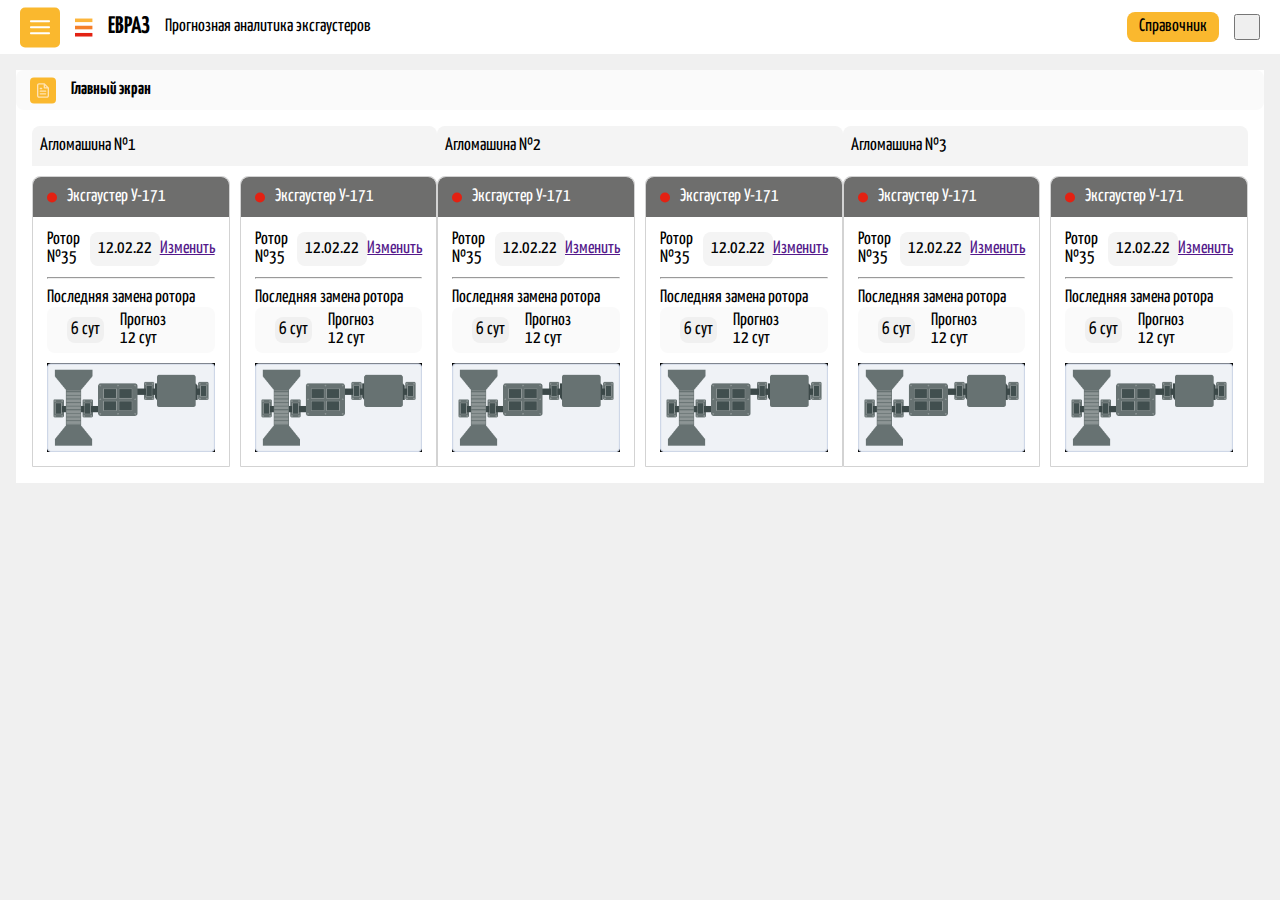
<file: templates/index.html>
<!DOCTYPE html>
<html lang="en">
<head>
    <meta charset="UTF-8">
    <title>Прогнозная аналитика эксгаустеров</title>
    <link rel="stylesheet" href="css/styles.css">
</head>
<body>
    <header>
           <div class="header-left">
                   <svg class="btn" width="40" height="41" viewBox="0 0 40 41" fill="none" xmlns="http://www.w3.org/2000/svg">
                <rect y="0.524902" width="40" height="40" rx="5" fill="#FAB82E"/>
                <path fill-rule="evenodd" clip-rule="evenodd" d="M10 14.2349C10 13.6826 10.4477 13.2349 11 13.2349H29C29.5523 13.2349 30 13.6826 30 14.2349C30 14.7871 29.5523 15.2349 29 15.2349H11C10.4477 15.2349 10 14.7871 10 14.2349ZM10 20.2349C10 19.6826 10.4477 19.2349 11 19.2349H29C29.5523 19.2349 30 19.6826 30 20.2349C30 20.7871 29.5523 21.2349 29 21.2349H11C10.4477 21.2349 10 20.7871 10 20.2349ZM10 26.2349C10 25.6826 10.4477 25.2349 11 25.2349H29C29.5523 25.2349 30 25.6826 30 26.2349C30 26.7871 29.5523 27.2349 29 27.2349H11C10.4477 27.2349 10 26.7871 10 26.2349Z" fill="white"/>
                </svg>
                <svg width="18" height="19" viewBox="0 0 18 19" fill="none" xmlns="http://www.w3.org/2000/svg">
                    <path d="M17.4127 0.524902H0V4.09575H17.4127V0.524902Z" fill="#FCB53B"/>
                    <path d="M17.4127 7.73901H0V11.3099H17.4127V7.73901Z" fill="#F57F29"/>
                    <path d="M17.4127 14.9539H0V18.5247H17.4127V14.9539Z" fill="#E32213"/>
                </svg>
                <p class="header-company-title">евраз</p>
                <p class="header-page-title">Прогнозная аналитика эксгаустеров</p>
           </div>
            <div class="header-right">
                <button class="header-reference-btn">Справочник</button>
                <button class="header-alerts-btn"></button>

            </div>
    </header>
    <main>
       <div class="main-wrapper">
            <div class="main-header">
                <svg width="26" height="27" viewBox="0 0 26 27" fill="none" xmlns="http://www.w3.org/2000/svg">
    <rect y="0.524902" width="26" height="26" rx="4" fill="#FAB82E"/>
    <path fill-rule="evenodd" clip-rule="evenodd" d="M7.58579 6.77744C7.96086 6.40236 8.46957 6.19165 9 6.19165H14.3333C14.5101 6.19165 14.6797 6.26189 14.8047 6.38691L18.8047 10.3869C18.9298 10.5119 19 10.6815 19 10.8583V18.8583C19 19.3887 18.7893 19.8975 18.4142 20.2725C18.0391 20.6476 17.5304 20.8583 17 20.8583H9C8.46957 20.8583 7.96086 20.6476 7.58579 20.2725C7.21071 19.8975 7 19.3887 7 18.8583V8.19165C7 7.66122 7.21071 7.15251 7.58579 6.77744ZM9 7.52498C8.82319 7.52498 8.65362 7.59522 8.5286 7.72025C8.40357 7.84527 8.33333 8.01484 8.33333 8.19165V18.8583C8.33333 19.0351 8.40357 19.2047 8.5286 19.3297C8.65362 19.4547 8.82319 19.525 9 19.525H17C17.1768 19.525 17.3464 19.4547 17.4714 19.3297C17.5964 19.2047 17.6667 19.0351 17.6667 18.8583V11.525H14.3333C13.9651 11.525 13.6667 11.2265 13.6667 10.8583V7.52498H9ZM15 8.46779L16.7239 10.1917H15V8.46779ZM9.66667 11.525C9.66667 11.1568 9.96514 10.8583 10.3333 10.8583H11.6667C12.0349 10.8583 12.3333 11.1568 12.3333 11.525C12.3333 11.8932 12.0349 12.1917 11.6667 12.1917H10.3333C9.96514 12.1917 9.66667 11.8932 9.66667 11.525ZM9.66667 14.1916C9.66667 13.8235 9.96514 13.525 10.3333 13.525H15.6667C16.0349 13.525 16.3333 13.8235 16.3333 14.1916C16.3333 14.5598 16.0349 14.8583 15.6667 14.8583H10.3333C9.96514 14.8583 9.66667 14.5598 9.66667 14.1916ZM9.66667 16.8583C9.66667 16.4901 9.96514 16.1916 10.3333 16.1916H15.6667C16.0349 16.1916 16.3333 16.4901 16.3333 16.8583C16.3333 17.2265 16.0349 17.525 15.6667 17.525H10.3333C9.96514 17.525 9.66667 17.2265 9.66667 16.8583Z" fill="#FFE3B4"/>
    </svg>
                <p>Главный экран</p>

            </div>
            <div class="main-content">
                <div class="main-content-tags">
                <!--доделать иконки-->
                </div>
                <div class="main-data  flex-wrapper">
                    <section class="aglomachine">
                        <p class="aglomachine-title">Агломашина №1</p>
                        <div class="exhauster-wrapper">
                            <section class="exhauster">
                               <div class="exhauster-head">
                                   <div class="exhauster-title-block">
                                       <svg width="10" height="11" viewBox="0 0 10 11" fill="none" xmlns="http://www.w3.org/2000/svg">
                                        <circle cx="5" cy="5.5249" r="5" fill="#E32112"/>
                                        </svg>
                                        <p>Эксгаустер У-171</p>
                                   </div>
                               </div>
                                <div class="exhauster-content">
                                    <div class="flex-wrapper">
                                        <p class="rotor-name">Ротор №35</p>
                                        <p class="rotor-date">12.02.22</p>
                                        <a class="rotor-link" href="">Изменить</a>
                                    </div>
                                    <hr>
                                    <div class="rotor-replace-info">
                                        <p class="rotor-replace-title">Последняя замена ротора</p>
                                        <div class="flex-wrapper rotor-date-block">
                                            <p class="last-date">6 сут</p>
                                            <div class="replace-forecast">
                                                <p>Прогноз</p>
                                                <p>12 сут</p>
                                            </div>
                                        </div>
                                    </div>
                                    <img src="static/images/exhauster-img.png" alt="" class="exhauster-img">
                                </div>
                            </section>
                            <section class="exhauster">
                               <div class="exhauster-head">
                                   <div class="exhauster-title-block">
                                       <svg width="10" height="11" viewBox="0 0 10 11" fill="none" xmlns="http://www.w3.org/2000/svg">
                                        <circle cx="5" cy="5.5249" r="5" fill="#E32112"/>
                                        </svg>
                                        <p>Эксгаустер У-171</p>
                                   </div>
                               </div>
                                <div class="exhauster-content">
                                    <div class="flex-wrapper">
                                        <p class="rotor-name">Ротор №35</p>
                                        <p class="rotor-date">12.02.22</p>
                                        <a class="rotor-link" href="">Изменить</a>
                                    </div>
                                    <hr>
                                    <div class="rotor-replace-info">
                                        <p class="rotor-replace-title">Последняя замена ротора</p>
                                        <div class="flex-wrapper rotor-date-block">
                                            <p class="last-date">6 сут</p>
                                            <div class="replace-forecast">
                                                <p>Прогноз</p>
                                                <p>12 сут</p>
                                            </div>
                                        </div>
                                    </div>
                                    <img src="static/images/exhauster-img.png" alt="" class="exhauster-img">
                                </div>
                            </section>
                        </div>  
                    </section>
<!--                    ====================================-->
                   
                   <section class="aglomachine">
                        <p class="aglomachine-title">Агломашина №2</p>
                        <div class="exhauster-wrapper">
                            <section class="exhauster">
                               <div class="exhauster-head">
                                   <div class="exhauster-title-block">
                                       <svg width="10" height="11" viewBox="0 0 10 11" fill="none" xmlns="http://www.w3.org/2000/svg">
                                        <circle cx="5" cy="5.5249" r="5" fill="#E32112"/>
                                        </svg>
                                        <p>Эксгаустер У-171</p>
                                   </div>
                               </div>
                                <div class="exhauster-content">
                                    <div class="flex-wrapper">
                                        <p class="rotor-name">Ротор №35</p>
                                        <p class="rotor-date">12.02.22</p>
                                        <a class="rotor-link" href="">Изменить</a>
                                    </div>
                                    <hr>
                                    <div class="rotor-replace-info">
                                        <p class="rotor-replace-title">Последняя замена ротора</p>
                                        <div class="flex-wrapper rotor-date-block">
                                            <p class="last-date">6 сут</p>
                                            <div class="replace-forecast">
                                                <p>Прогноз</p>
                                                <p>12 сут</p>
                                            </div>
                                        </div>
                                    </div>
                                    <img src="static/images/exhauster-img.png" alt="" class="exhauster-img">
                                </div>
                            </section>
                            <section class="exhauster">
                               <div class="exhauster-head">
                                   <div class="exhauster-title-block">
                                       <svg width="10" height="11" viewBox="0 0 10 11" fill="none" xmlns="http://www.w3.org/2000/svg">
                                        <circle cx="5" cy="5.5249" r="5" fill="#E32112"/>
                                        </svg>
                                        <p>Эксгаустер У-171</p>
                                   </div>
                               </div>
                                <div class="exhauster-content">
                                    <div class="flex-wrapper">
                                        <p class="rotor-name">Ротор №35</p>
                                        <p class="rotor-date">12.02.22</p>
                                        <a class="rotor-link" href="">Изменить</a>
                                    </div>
                                    <hr>
                                    <div class="rotor-replace-info">
                                        <p class="rotor-replace-title">Последняя замена ротора</p>
                                        <div class="flex-wrapper rotor-date-block">
                                            <p class="last-date">6 сут</p>
                                            <div class="replace-forecast">
                                                <p>Прогноз</p>
                                                <p>12 сут</p>
                                            </div>
                                        </div>
                                    </div>
                                    <img src="static/images/exhauster-img.png" alt="" class="exhauster-img">
                                </div>
                            </section>
                        </div>
                        
                        
                    </section>
                    <section class="aglomachine">
                        <p class="aglomachine-title">Агломашина №3</p>
                        <div class="exhauster-wrapper">
                            <section class="exhauster">
                               <div class="exhauster-head">
                                   <div class="exhauster-title-block">
                                       <svg width="10" height="11" viewBox="0 0 10 11" fill="none" xmlns="http://www.w3.org/2000/svg">
                                        <circle cx="5" cy="5.5249" r="5" fill="#E32112"/>
                                        </svg>
                                        <p>Эксгаустер У-171</p>
                                   </div>
                               </div>
                                <div class="exhauster-content">
                                    <div class="flex-wrapper">
                                        <p class="rotor-name">Ротор №35</p>
                                        <p class="rotor-date">12.02.22</p>
                                        <a class="rotor-link" href="">Изменить</a>
                                    </div>
                                    <hr>
                                    <div class="rotor-replace-info">
                                        <p class="rotor-replace-title">Последняя замена ротора</p>
                                        <div class="flex-wrapper rotor-date-block">
                                            <p class="last-date">6 сут</p>
                                            <div class="replace-forecast">
                                                <p>Прогноз</p>
                                                <p>12 сут</p>
                                            </div>
                                        </div>
                                    </div>
                                    <img src="static/images/exhauster-img.png" alt="" class="exhauster-img">
                                </div>
                            </section>
                            <section class="exhauster">
                               <div class="exhauster-head">
                                   <div class="exhauster-title-block">
                                       <svg width="10" height="11" viewBox="0 0 10 11" fill="none" xmlns="http://www.w3.org/2000/svg">
                                        <circle cx="5" cy="5.5249" r="5" fill="#E32112"/>
                                        </svg>
                                        <p>Эксгаустер У-171</p>
                                   </div>
                               </div>
                                <div class="exhauster-content">
                                    <div class="flex-wrapper">
                                        <p class="rotor-name">Ротор №35</p>
                                        <p class="rotor-date">12.02.22</p>
                                        <a class="rotor-link" href="">Изменить</a>
                                    </div>
                                    <hr>
                                    <div class="rotor-replace-info">
                                        <p class="rotor-replace-title">Последняя замена ротора</p>
                                        <div class="flex-wrapper rotor-date-block">
                                            <p class="last-date">6 сут</p>
                                            <div class="replace-forecast">
                                                <p>Прогноз</p>
                                                <p>12 сут</p>
                                            </div>
                                        </div>
                                    </div>
                                    <img src="static/images/exhauster-img.png" alt="" class="exhauster-img">
                                </div>
                            </section>
                        </div>
                        
                        
                    </section>
                    
                </div>
            </div>
        </div>
    </main>
</body>
</html>
</file>
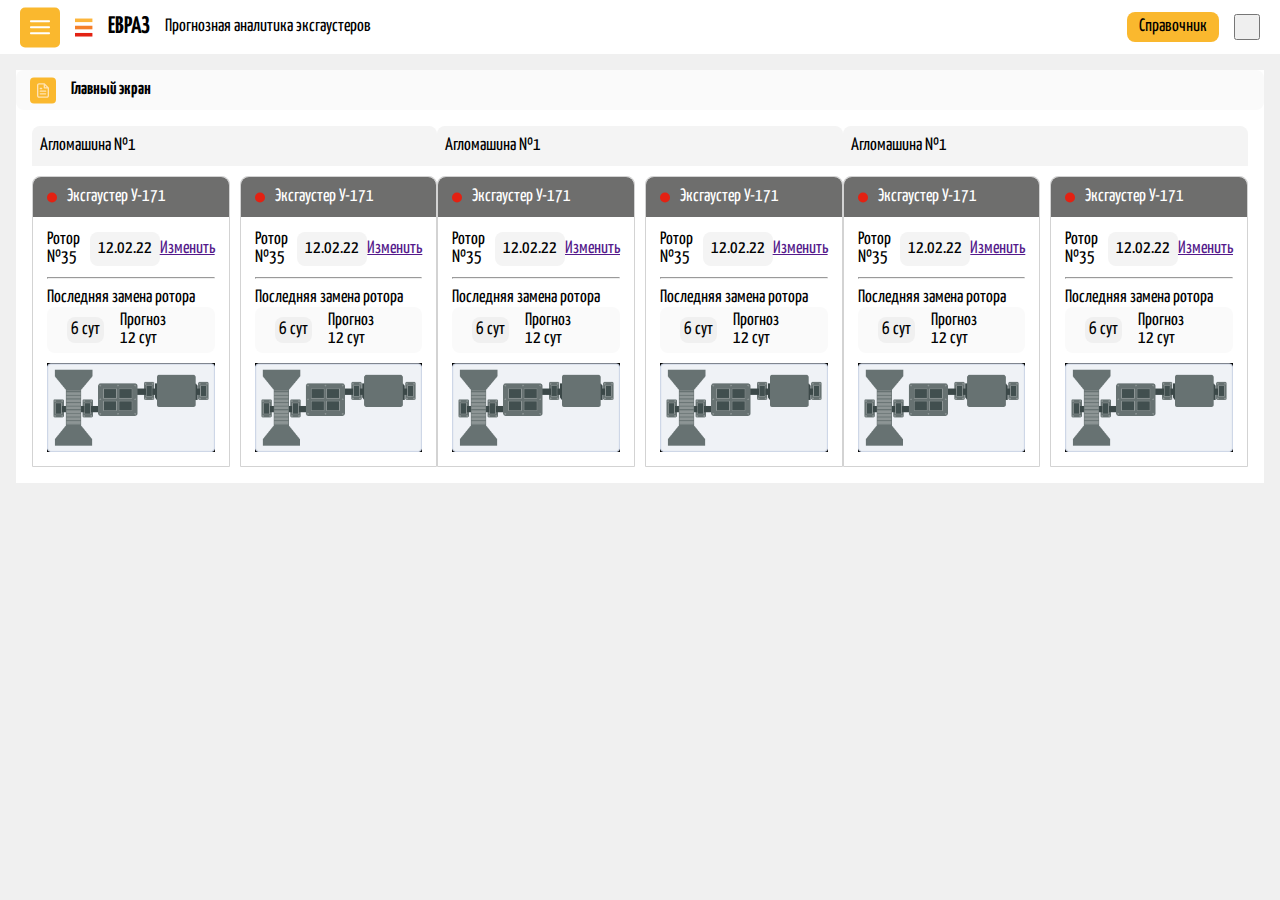
<file: HakatonEvraz/core/templates/index.html>
<!DOCTYPE html>
<html lang="en">
<head>
    <meta charset="UTF-8">
    <title>Прогнозная аналитика эксгаустеров</title>
    <link rel="stylesheet" href="css/styles.css">
</head>
<body>
    <header>
           <div class="header-left">
                   <svg class="btn" width="40" height="41" viewBox="0 0 40 41" fill="none" xmlns="http://www.w3.org/2000/svg">
                <rect y="0.524902" width="40" height="40" rx="5" fill="#FAB82E"/>
                <path fill-rule="evenodd" clip-rule="evenodd" d="M10 14.2349C10 13.6826 10.4477 13.2349 11 13.2349H29C29.5523 13.2349 30 13.6826 30 14.2349C30 14.7871 29.5523 15.2349 29 15.2349H11C10.4477 15.2349 10 14.7871 10 14.2349ZM10 20.2349C10 19.6826 10.4477 19.2349 11 19.2349H29C29.5523 19.2349 30 19.6826 30 20.2349C30 20.7871 29.5523 21.2349 29 21.2349H11C10.4477 21.2349 10 20.7871 10 20.2349ZM10 26.2349C10 25.6826 10.4477 25.2349 11 25.2349H29C29.5523 25.2349 30 25.6826 30 26.2349C30 26.7871 29.5523 27.2349 29 27.2349H11C10.4477 27.2349 10 26.7871 10 26.2349Z" fill="white"/>
                </svg>
                <svg width="18" height="19" viewBox="0 0 18 19" fill="none" xmlns="http://www.w3.org/2000/svg">
                    <path d="M17.4127 0.524902H0V4.09575H17.4127V0.524902Z" fill="#FCB53B"/>
                    <path d="M17.4127 7.73901H0V11.3099H17.4127V7.73901Z" fill="#F57F29"/>
                    <path d="M17.4127 14.9539H0V18.5247H17.4127V14.9539Z" fill="#E32213"/>
                </svg>
                <p class="header-company-title">евраз</p>
                <p class="header-page-title">Прогнозная аналитика эксгаустеров</p>
           </div>
            <div class="header-right">
                <button class="header-reference-btn">Справочник</button>
                <button class="header-alerts-btn"></button>

            </div>
    </header>
    <main>
       <div class="main-wrapper">
            <div class="main-header">
                <svg width="26" height="27" viewBox="0 0 26 27" fill="none" xmlns="http://www.w3.org/2000/svg">
    <rect y="0.524902" width="26" height="26" rx="4" fill="#FAB82E"/>
    <path fill-rule="evenodd" clip-rule="evenodd" d="M7.58579 6.77744C7.96086 6.40236 8.46957 6.19165 9 6.19165H14.3333C14.5101 6.19165 14.6797 6.26189 14.8047 6.38691L18.8047 10.3869C18.9298 10.5119 19 10.6815 19 10.8583V18.8583C19 19.3887 18.7893 19.8975 18.4142 20.2725C18.0391 20.6476 17.5304 20.8583 17 20.8583H9C8.46957 20.8583 7.96086 20.6476 7.58579 20.2725C7.21071 19.8975 7 19.3887 7 18.8583V8.19165C7 7.66122 7.21071 7.15251 7.58579 6.77744ZM9 7.52498C8.82319 7.52498 8.65362 7.59522 8.5286 7.72025C8.40357 7.84527 8.33333 8.01484 8.33333 8.19165V18.8583C8.33333 19.0351 8.40357 19.2047 8.5286 19.3297C8.65362 19.4547 8.82319 19.525 9 19.525H17C17.1768 19.525 17.3464 19.4547 17.4714 19.3297C17.5964 19.2047 17.6667 19.0351 17.6667 18.8583V11.525H14.3333C13.9651 11.525 13.6667 11.2265 13.6667 10.8583V7.52498H9ZM15 8.46779L16.7239 10.1917H15V8.46779ZM9.66667 11.525C9.66667 11.1568 9.96514 10.8583 10.3333 10.8583H11.6667C12.0349 10.8583 12.3333 11.1568 12.3333 11.525C12.3333 11.8932 12.0349 12.1917 11.6667 12.1917H10.3333C9.96514 12.1917 9.66667 11.8932 9.66667 11.525ZM9.66667 14.1916C9.66667 13.8235 9.96514 13.525 10.3333 13.525H15.6667C16.0349 13.525 16.3333 13.8235 16.3333 14.1916C16.3333 14.5598 16.0349 14.8583 15.6667 14.8583H10.3333C9.96514 14.8583 9.66667 14.5598 9.66667 14.1916ZM9.66667 16.8583C9.66667 16.4901 9.96514 16.1916 10.3333 16.1916H15.6667C16.0349 16.1916 16.3333 16.4901 16.3333 16.8583C16.3333 17.2265 16.0349 17.525 15.6667 17.525H10.3333C9.96514 17.525 9.66667 17.2265 9.66667 16.8583Z" fill="#FFE3B4"/>
    </svg>
                <p>Главный экран</p>

            </div>
            <div class="main-content">
                <div class="main-content-tags">
                <!--доделать иконки-->
                </div>
                <div class="main-data  flex-wrapper">
                    <section class="aglomachine">
                        <p class="aglomachine-title">Агломашина №1</p>
                        <div class="exhauster-wrapper">
                            <section class="exhauster">
                               <div class="exhauster-head">
                                   <div class="exhauster-title-block">
                                       <svg width="10" height="11" viewBox="0 0 10 11" fill="none" xmlns="http://www.w3.org/2000/svg">
                                        <circle cx="5" cy="5.5249" r="5" fill="#E32112"/>
                                        </svg>
                                        <p>Эксгаустер У-171</p>
                                   </div>
                               </div>
                                <div class="exhauster-content">
                                    <div class="flex-wrapper">
                                        <p class="rotor-name">Ротор №35</p>
                                        <p class="rotor-date">12.02.22</p>
                                        <a class="rotor-link" href="">Изменить</a>
                                    </div>
                                    <hr>
                                    <div class="rotor-replace-info">
                                        <p class="rotor-replace-title">Последняя замена ротора</p>
                                        <div class="flex-wrapper rotor-date-block">
                                            <p class="last-date">6 сут</p>
                                            <div class="replace-forecast">
                                                <p>Прогноз</p>
                                                <p>12 сут</p>
                                            </div>
                                        </div>
                                    </div>
                                    <img src="static/images/exhauster-img.png" alt="" class="exhauster-img">
                                </div>
                            </section>
                            <section class="exhauster">
                               <div class="exhauster-head">
                                   <div class="exhauster-title-block">
                                       <svg width="10" height="11" viewBox="0 0 10 11" fill="none" xmlns="http://www.w3.org/2000/svg">
                                        <circle cx="5" cy="5.5249" r="5" fill="#E32112"/>
                                        </svg>
                                        <p>Эксгаустер У-171</p>
                                   </div>
                               </div>
                                <div class="exhauster-content">
                                    <div class="flex-wrapper">
                                        <p class="rotor-name">Ротор №35</p>
                                        <p class="rotor-date">12.02.22</p>
                                        <a class="rotor-link" href="">Изменить</a>
                                    </div>
                                    <hr>
                                    <div class="rotor-replace-info">
                                        <p class="rotor-replace-title">Последняя замена ротора</p>
                                        <div class="flex-wrapper rotor-date-block">
                                            <p class="last-date">6 сут</p>
                                            <div class="replace-forecast">
                                                <p>Прогноз</p>
                                                <p>12 сут</p>
                                            </div>
                                        </div>
                                    </div>
                                    <img src="static/images/exhauster-img.png" alt="" class="exhauster-img">
                                </div>
                            </section>
                        </div>  
                    </section>
<!--                    ====================================-->
                   
                   <section class="aglomachine">
                        <p class="aglomachine-title">Агломашина №1</p>
                        <div class="exhauster-wrapper">
                            <section class="exhauster">
                               <div class="exhauster-head">
                                   <div class="exhauster-title-block">
                                       <svg width="10" height="11" viewBox="0 0 10 11" fill="none" xmlns="http://www.w3.org/2000/svg">
                                        <circle cx="5" cy="5.5249" r="5" fill="#E32112"/>
                                        </svg>
                                        <p>Эксгаустер У-171</p>
                                   </div>
                               </div>
                                <div class="exhauster-content">
                                    <div class="flex-wrapper">
                                        <p class="rotor-name">Ротор №35</p>
                                        <p class="rotor-date">12.02.22</p>
                                        <a class="rotor-link" href="">Изменить</a>
                                    </div>
                                    <hr>
                                    <div class="rotor-replace-info">
                                        <p class="rotor-replace-title">Последняя замена ротора</p>
                                        <div class="flex-wrapper rotor-date-block">
                                            <p class="last-date">6 сут</p>
                                            <div class="replace-forecast">
                                                <p>Прогноз</p>
                                                <p>12 сут</p>
                                            </div>
                                        </div>
                                    </div>
                                    <img src="static/images/exhauster-img.png" alt="" class="exhauster-img">
                                </div>
                            </section>
                            <section class="exhauster">
                               <div class="exhauster-head">
                                   <div class="exhauster-title-block">
                                       <svg width="10" height="11" viewBox="0 0 10 11" fill="none" xmlns="http://www.w3.org/2000/svg">
                                        <circle cx="5" cy="5.5249" r="5" fill="#E32112"/>
                                        </svg>
                                        <p>Эксгаустер У-171</p>
                                   </div>
                               </div>
                                <div class="exhauster-content">
                                    <div class="flex-wrapper">
                                        <p class="rotor-name">Ротор №35</p>
                                        <p class="rotor-date">12.02.22</p>
                                        <a class="rotor-link" href="">Изменить</a>
                                    </div>
                                    <hr>
                                    <div class="rotor-replace-info">
                                        <p class="rotor-replace-title">Последняя замена ротора</p>
                                        <div class="flex-wrapper rotor-date-block">
                                            <p class="last-date">6 сут</p>
                                            <div class="replace-forecast">
                                                <p>Прогноз</p>
                                                <p>12 сут</p>
                                            </div>
                                        </div>
                                    </div>
                                    <img src="static/images/exhauster-img.png" alt="" class="exhauster-img">
                                </div>
                            </section>
                        </div>
                        
                        
                    </section>
                    <section class="aglomachine">
                        <p class="aglomachine-title">Агломашина №1</p>
                        <div class="exhauster-wrapper">
                            <section class="exhauster">
                               <div class="exhauster-head">
                                   <div class="exhauster-title-block">
                                       <svg width="10" height="11" viewBox="0 0 10 11" fill="none" xmlns="http://www.w3.org/2000/svg">
                                        <circle cx="5" cy="5.5249" r="5" fill="#E32112"/>
                                        </svg>
                                        <p>Эксгаустер У-171</p>
                                   </div>
                               </div>
                                <div class="exhauster-content">
                                    <div class="flex-wrapper">
                                        <p class="rotor-name">Ротор №35</p>
                                        <p class="rotor-date">12.02.22</p>
                                        <a class="rotor-link" href="">Изменить</a>
                                    </div>
                                    <hr>
                                    <div class="rotor-replace-info">
                                        <p class="rotor-replace-title">Последняя замена ротора</p>
                                        <div class="flex-wrapper rotor-date-block">
                                            <p class="last-date">6 сут</p>
                                            <div class="replace-forecast">
                                                <p>Прогноз</p>
                                                <p>12 сут</p>
                                            </div>
                                        </div>
                                    </div>
                                    <img src="static/images/exhauster-img.png" alt="" class="exhauster-img">
                                </div>
                            </section>
                            <section class="exhauster">
                               <div class="exhauster-head">
                                   <div class="exhauster-title-block">
                                       <svg width="10" height="11" viewBox="0 0 10 11" fill="none" xmlns="http://www.w3.org/2000/svg">
                                        <circle cx="5" cy="5.5249" r="5" fill="#E32112"/>
                                        </svg>
                                        <p>Эксгаустер У-171</p>
                                   </div>
                               </div>
                                <div class="exhauster-content">
                                    <div class="flex-wrapper">
                                        <p class="rotor-name">Ротор №35</p>
                                        <p class="rotor-date">12.02.22</p>
                                        <a class="rotor-link" href="">Изменить</a>
                                    </div>
                                    <hr>
                                    <div class="rotor-replace-info">
                                        <p class="rotor-replace-title">Последняя замена ротора</p>
                                        <div class="flex-wrapper rotor-date-block">
                                            <p class="last-date">6 сут</p>
                                            <div class="replace-forecast">
                                                <p>Прогноз</p>
                                                <p>12 сут</p>
                                            </div>
                                        </div>
                                    </div>
                                    <img src="static/images/exhauster-img.png" alt="" class="exhauster-img">
                                </div>
                            </section>
                        </div>
                        
                        
                    </section>
                    
                </div>
            </div>
        </div>
    </main>
</body>
</html>
</file>
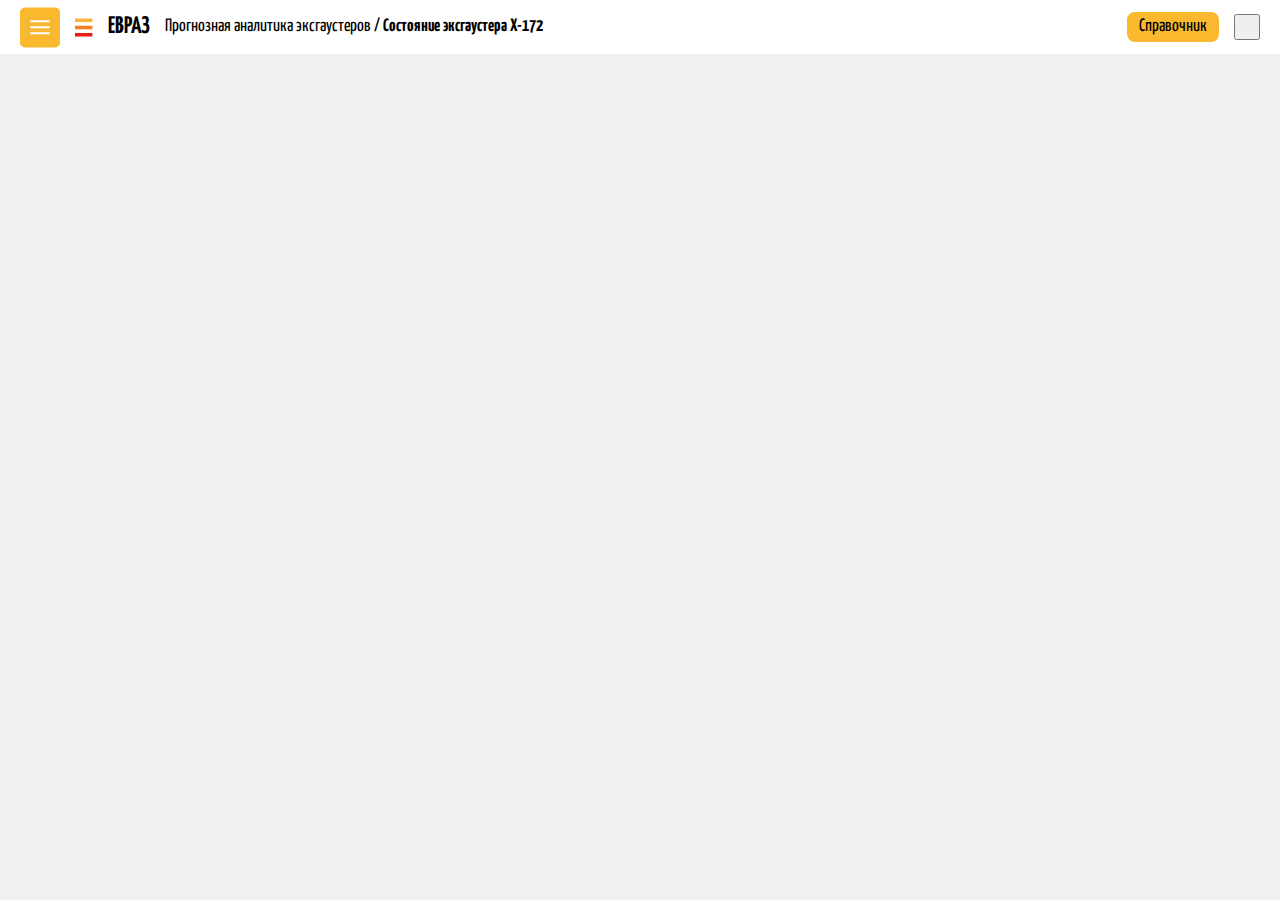
<file: templates/exgauster_state.html>
<!DOCTYPE html>
<html lang="en">
<head>
  <meta charset="UTF-8">
  <title>Прогнозная аналитика эксгаустеров</title>
  <link rel="stylesheet" href="css/styles.css">
</head>
<body>
<header>


  <div class="header-left">
    <svg class="btn" width="40" height="41" viewBox="0 0 40 41" fill="none" xmlns="http://www.w3.org/2000/svg">
      <rect y="0.524902" width="40" height="40" rx="5" fill="#FAB82E"/>
      <path fill-rule="evenodd" clip-rule="evenodd" d="M10 14.2349C10 13.6826 10.4477 13.2349 11 13.2349H29C29.5523 13.2349 30 13.6826 30 14.2349C30 14.7871 29.5523 15.2349 29 15.2349H11C10.4477 15.2349 10 14.7871 10 14.2349ZM10 20.2349C10 19.6826 10.4477 19.2349 11 19.2349H29C29.5523 19.2349 30 19.6826 30 20.2349C30 20.7871 29.5523 21.2349 29 21.2349H11C10.4477 21.2349 10 20.7871 10 20.2349ZM10 26.2349C10 25.6826 10.4477 25.2349 11 25.2349H29C29.5523 25.2349 30 25.6826 30 26.2349C30 26.7871 29.5523 27.2349 29 27.2349H11C10.4477 27.2349 10 26.7871 10 26.2349Z" fill="white"/>
    </svg>
    <svg width="18" height="19" viewBox="0 0 18 19" fill="none" xmlns="http://www.w3.org/2000/svg">
      <path d="M17.4127 0.524902H0V4.09575H17.4127V0.524902Z" fill="#FCB53B"/>
      <path d="M17.4127 7.73901H0V11.3099H17.4127V7.73901Z" fill="#F57F29"/>
      <path d="M17.4127 14.9539H0V18.5247H17.4127V14.9539Z" fill="#E32213"/>
    </svg>
    <p class="header-company-title">евраз</p>
    <p class="header-page-title">Прогнозная аналитика эксгаустеров / <b> Состояние эксгаустера X-172 </b></p>
  </div>
  <div class="header-right">
    <button class="header-reference-btn">Справочник</button>
    <button class="header-alerts-btn"></button>

  </div>
</header>

<main>

  

</main>



</body>
</html>
</file>
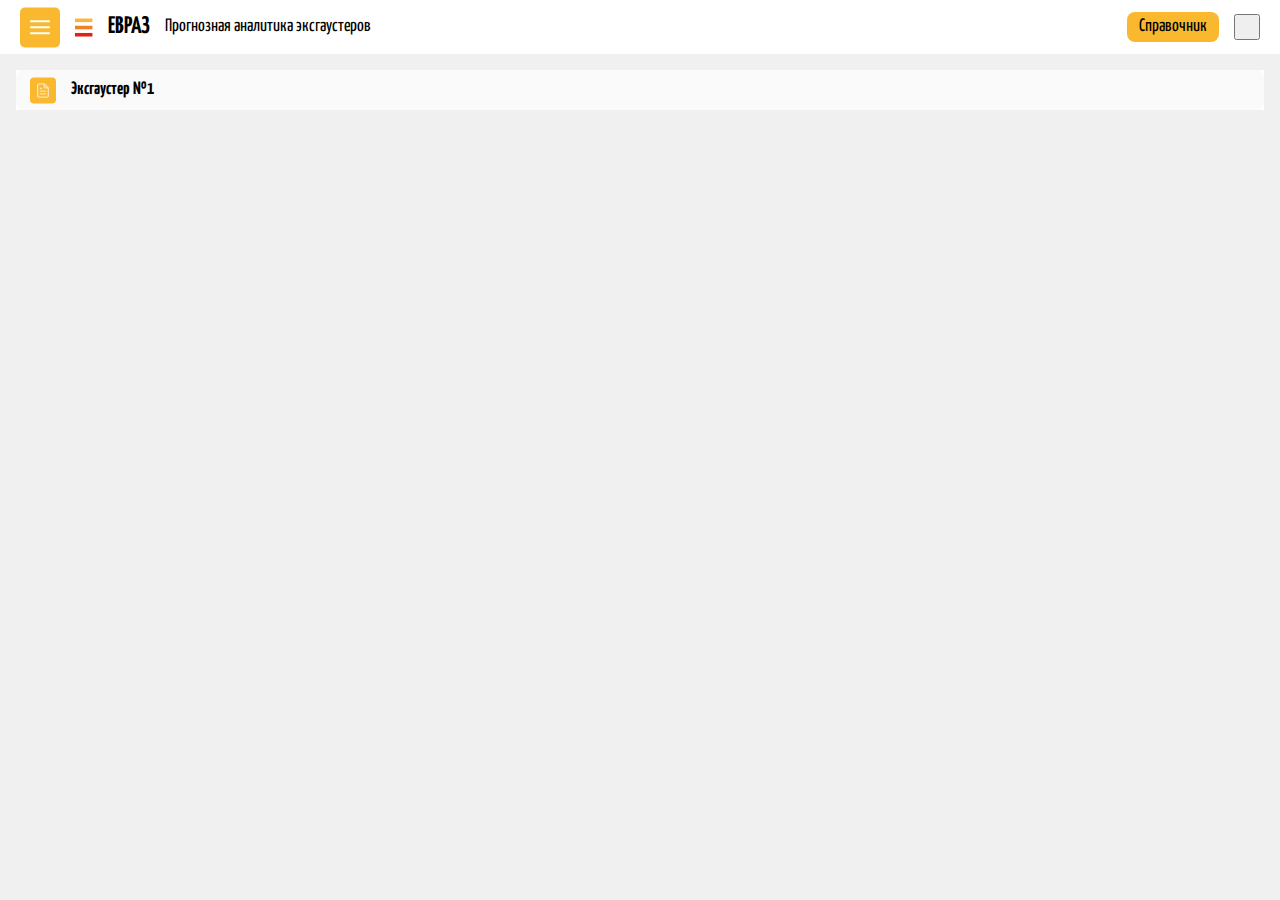
<file: HakatonEvraz/core/templates/mnemonic.html>
<!DOCTYPE html>
<html lang="en">
<head>
    <meta charset="UTF-8">
    <title>Document</title>
    <link rel="stylesheet" href="css/mnemonic.css">
</head>
<body>
    <header>
           <div class="header-left">
                   <svg class="btn" width="40" height="41" viewBox="0 0 40 41" fill="none" xmlns="http://www.w3.org/2000/svg">
                <rect y="0.524902" width="40" height="40" rx="5" fill="#FAB82E"/>
                <path fill-rule="evenodd" clip-rule="evenodd" d="M10 14.2349C10 13.6826 10.4477 13.2349 11 13.2349H29C29.5523 13.2349 30 13.6826 30 14.2349C30 14.7871 29.5523 15.2349 29 15.2349H11C10.4477 15.2349 10 14.7871 10 14.2349ZM10 20.2349C10 19.6826 10.4477 19.2349 11 19.2349H29C29.5523 19.2349 30 19.6826 30 20.2349C30 20.7871 29.5523 21.2349 29 21.2349H11C10.4477 21.2349 10 20.7871 10 20.2349ZM10 26.2349C10 25.6826 10.4477 25.2349 11 25.2349H29C29.5523 25.2349 30 25.6826 30 26.2349C30 26.7871 29.5523 27.2349 29 27.2349H11C10.4477 27.2349 10 26.7871 10 26.2349Z" fill="white"/>
                </svg>
                <svg width="18" height="19" viewBox="0 0 18 19" fill="none" xmlns="http://www.w3.org/2000/svg">
                    <path d="M17.4127 0.524902H0V4.09575H17.4127V0.524902Z" fill="#FCB53B"/>
                    <path d="M17.4127 7.73901H0V11.3099H17.4127V7.73901Z" fill="#F57F29"/>
                    <path d="M17.4127 14.9539H0V18.5247H17.4127V14.9539Z" fill="#E32213"/>
                </svg>
                <p class="header-company-title">евраз</p>
                <p class="header-page-title">Прогнозная аналитика эксгаустеров</p>
           </div>
            <div class="header-right">
                <button class="header-reference-btn">Справочник</button>
                <button class="header-alerts-btn"></button>

            </div>
    </header>
    
    <main>
       <div class="main-wrapper">
           <div class="main-header">
                <svg width="26" height="27" viewBox="0 0 26 27" fill="none" xmlns="http://www.w3.org/2000/svg">
    <rect y="0.524902" width="26" height="26" rx="4" fill="#FAB82E"/>
    <path fill-rule="evenodd" clip-rule="evenodd" d="M7.58579 6.77744C7.96086 6.40236 8.46957 6.19165 9 6.19165H14.3333C14.5101 6.19165 14.6797 6.26189 14.8047 6.38691L18.8047 10.3869C18.9298 10.5119 19 10.6815 19 10.8583V18.8583C19 19.3887 18.7893 19.8975 18.4142 20.2725C18.0391 20.6476 17.5304 20.8583 17 20.8583H9C8.46957 20.8583 7.96086 20.6476 7.58579 20.2725C7.21071 19.8975 7 19.3887 7 18.8583V8.19165C7 7.66122 7.21071 7.15251 7.58579 6.77744ZM9 7.52498C8.82319 7.52498 8.65362 7.59522 8.5286 7.72025C8.40357 7.84527 8.33333 8.01484 8.33333 8.19165V18.8583C8.33333 19.0351 8.40357 19.2047 8.5286 19.3297C8.65362 19.4547 8.82319 19.525 9 19.525H17C17.1768 19.525 17.3464 19.4547 17.4714 19.3297C17.5964 19.2047 17.6667 19.0351 17.6667 18.8583V11.525H14.3333C13.9651 11.525 13.6667 11.2265 13.6667 10.8583V7.52498H9ZM15 8.46779L16.7239 10.1917H15V8.46779ZM9.66667 11.525C9.66667 11.1568 9.96514 10.8583 10.3333 10.8583H11.6667C12.0349 10.8583 12.3333 11.1568 12.3333 11.525C12.3333 11.8932 12.0349 12.1917 11.6667 12.1917H10.3333C9.96514 12.1917 9.66667 11.8932 9.66667 11.525ZM9.66667 14.1916C9.66667 13.8235 9.96514 13.525 10.3333 13.525H15.6667C16.0349 13.525 16.3333 13.8235 16.3333 14.1916C16.3333 14.5598 16.0349 14.8583 15.6667 14.8583H10.3333C9.96514 14.8583 9.66667 14.5598 9.66667 14.1916ZM9.66667 16.8583C9.66667 16.4901 9.96514 16.1916 10.3333 16.1916H15.6667C16.0349 16.1916 16.3333 16.4901 16.3333 16.8583C16.3333 17.2265 16.0349 17.525 15.6667 17.525H10.3333C9.96514 17.525 9.66667 17.2265 9.66667 16.8583Z" fill="#FFE3B4"/>
    </svg>
                <p>Эксгаустер №1</p>

            </div>
       </div>
    </main>
    
</body>
</html>
</file>
<file: templates/css/styles.css>
@import url('https://fonts.googleapis.com/css2?family=Yanone+Kaffeesatz:wght@300;400;700&display=swap');

*{
    box-sizing: border-box;
    padding: 0;
    margin: 0;
    font-family: 'Yanone Kaffeesatz', sans-serif
}

body{
    background-color: #F0F0F0;
}

.flex-wrapper{
    display: flex;
    flex-direction: row;
    justify-content: space-between;
    align-items: center;
}

p{
    font-size: 18px;
}

hr{
    width: 100%;
    color: gray;
}

/* ===== HEADER =======*/
 
header{
    height: 54px;
    width: 100%;
    background-color: white;
    display: flex;
    flex-direction: row;
    align-items: center;
    justify-content: space-between;
    padding: 7px 20px;
}

.header-left{
    display: flex;
    flex-direction: row;
    justify-content: flex-start;
    align-items: center;
    column-gap: 15px;
}

.header-left .btn{
    
}

.header-company-title{
    text-transform: uppercase;
    color: black;
    font-weight: bold;
    font-size: 24px;
}

.header-page-title{
    font-size: 18px;
}

.header-right{
    display: flex;
    flex-direction: row;
    justify-content: flex-end;
    align-items: center;
    column-gap: 15px;
}

.header-reference-btn{
    color: black;
    background-color: #FAB82E;
    padding: 6px 12px;
    font-family: 'Yanone Kaffeesatz', sans-serif;
    font-size: 18px;
    border: none;
    border-radius: 8px;
    font-weight: 700px;
}

.header-alerts-btn{
    height: 26px;
    width: 26px;
}

/* ===== MAIN ===== */

main{
    padding: 16px;
    width: 100%;
}

.main-wrapper{
    background-color: white;
}

.main-header{
    background-color: #FAFAFA;
    height: 40px;
    width: 100%;
    border-radius: 8px;
    padding: 7px 14px;
    display: flex;
    flex-direction: row;
    align-items: center;
    column-gap: 15px;
}

.main-header p{
    font-weight: bold;
}

.main-content{
    padding: 16px;
}

/* ======= AGLOMACHINE ======= */

.aglomachine{
    width: 586px;
}

.aglomachine-title{
    height: 40px;
    background-color: #F4F4F4;
    line-height: 40px;
    padding-left: 8px;
    border-radius: 8px 8px 0 0;
    margin-bottom: 10px;
}

/* ======== EXHAUSTER ======== */

.exhauster{
    border: 1px lightgray solid;
    border-radius: 8px 8px 0 0;
}

.exhauster-head{
    background-color: #6E6E6D;
    border-radius: 8px 8px 0 0;
}

.exhauster-title-block{
    display: flex;
    flex-direction: row;
    height: 40px;
    align-items: center;
    color: white;
    padding: 7px 14px;
    column-gap: 10px;
}

.exhauster-content{
    display: flex;
    flex-direction: column;
    row-gap: 10px;
    padding: 14px;
}

.exhauster-img{
    width: 100%;
}

.exhauster-wrapper{
    display: flex;
    flex-direction: row;
    column-gap: 10px;
    justify-content: stretch;
}

/* ==== ROTOR ===== */

.rotor-name{
    
}

.rotor-date{
    background-color: #F4F4F4;
    padding: 8px;
    border-radius: 8px;
}

.rotor-link{
    font-size: 18px;
}

.rotor-replace-title{
}

.rotor-date-block{
    justify-content: flex-start;
    column-gap: 16px;
    padding: 5px 20px;
    background-color: #FAFAFA;
    border-radius: 8px;
}

.last-date{
    background-color: #F0F0F0;
    padding: 4px;
    border-radius: 8px;
}
</file>
<file: HakatonEvraz/core/templates/css/styles.css>
@import url('https://fonts.googleapis.com/css2?family=Yanone+Kaffeesatz:wght@300;400;700&display=swap');

*{
    box-sizing: border-box;
    padding: 0;
    margin: 0;
    font-family: 'Yanone Kaffeesatz', sans-serif
}

body{
    background-color: #F0F0F0;
}

.flex-wrapper{
    display: flex;
    flex-direction: row;
    justify-content: space-between;
    align-items: center;
}

p{
    font-size: 18px;
}

hr{
    width: 100%;
    color: gray;
}

/* ===== HEADER =======*/
 
header{
    height: 54px;
    width: 100%;
    background-color: white;
    display: flex;
    flex-direction: row;
    align-items: center;
    justify-content: space-between;
    padding: 7px 20px;
}

.header-left{
    display: flex;
    flex-direction: row;
    justify-content: flex-start;
    align-items: center;
    column-gap: 15px;
}

.header-left .btn{
    
}

.header-company-title{
    text-transform: uppercase;
    color: black;
    font-weight: bold;
    font-size: 24px;
}

.header-page-title{
    font-size: 18px;
}

.header-right{
    display: flex;
    flex-direction: row;
    justify-content: flex-end;
    align-items: center;
    column-gap: 15px;
}

.header-reference-btn{
    color: black;
    background-color: #FAB82E;
    padding: 6px 12px;
    font-family: 'Yanone Kaffeesatz', sans-serif;
    font-size: 18px;
    border: none;
    border-radius: 8px;
    font-weight: 700px;
}

.header-alerts-btn{
    height: 26px;
    width: 26px;
}

/* ===== MAIN ===== */

main{
    padding: 16px;
    width: 100%;
}

.main-wrapper{
    background-color: white;
}

.main-header{
    background-color: #FAFAFA;
    height: 40px;
    width: 100%;
    border-radius: 8px;
    padding: 7px 14px;
    display: flex;
    flex-direction: row;
    align-items: center;
    column-gap: 15px;
}

.main-header p{
    font-weight: bold;
}

.main-content{
    padding: 16px;
}

/* ======= AGLOMACHINE ======= */

.aglomachine{
    width: 586px;
}

.aglomachine-title{
    height: 40px;
    background-color: #F4F4F4;
    line-height: 40px;
    padding-left: 8px;
    border-radius: 8px 8px 0 0;
    margin-bottom: 10px;
}

/* ======== EXHAUSTER ======== */

.exhauster{
    border: 1px lightgray solid;
    border-radius: 8px 8px 0 0;
}

.exhauster-head{
    background-color: #6E6E6D;
    border-radius: 8px 8px 0 0;
}

.exhauster-title-block{
    display: flex;
    flex-direction: row;
    height: 40px;
    align-items: center;
    color: white;
    padding: 7px 14px;
    column-gap: 10px;
}

.exhauster-content{
    display: flex;
    flex-direction: column;
    row-gap: 10px;
    padding: 14px;
}

.exhauster-img{
    width: 100%;
}

.exhauster-wrapper{
    display: flex;
    flex-direction: row;
    column-gap: 10px;
    justify-content: stretch;
}

/* ==== ROTOR ===== */

.rotor-name{
    
}

.rotor-date{
    background-color: #F4F4F4;
    padding: 8px;
    border-radius: 8px;
}

.rotor-link{
    font-size: 18px;
}

.rotor-replace-title{
}

.rotor-date-block{
    justify-content: flex-start;
    column-gap: 16px;
    padding: 5px 20px;
    background-color: #FAFAFA;
    border-radius: 8px;
}

.last-date{
    background-color: #F0F0F0;
    padding: 4px;
    border-radius: 8px;
}
</file>
<file: HakatonEvraz/core/templates/css/mnemonic.css>
@import url('https://fonts.googleapis.com/css2?family=Yanone+Kaffeesatz:wght@300;400;700&display=swap');

*{
    box-sizing: border-box;
    padding: 0;
    margin: 0;
    font-family: 'Yanone Kaffeesatz', sans-serif
}

body{
    background-color: #F0F0F0;
}

p{
    font-size: 18px;
}


/* ===== HEADER =======*/
 
header{
    height: 54px;
    width: 100%;
    background-color: white;
    display: flex;
    flex-direction: row;
    align-items: center;
    justify-content: space-between;
    padding: 7px 20px;
}

.header-left{
    display: flex;
    flex-direction: row;
    justify-content: flex-start;
    align-items: center;
    column-gap: 15px;
}

.header-left .btn{
    
}

.header-company-title{
    text-transform: uppercase;
    color: black;
    font-weight: bold;
    font-size: 24px;
}

.header-page-title{
    font-size: 18px;
}

.header-right{
    display: flex;
    flex-direction: row;
    justify-content: flex-end;
    align-items: center;
    column-gap: 15px;
}

.header-reference-btn{
    color: black;
    background-color: #FAB82E;
    padding: 6px 12px;
    font-family: 'Yanone Kaffeesatz', sans-serif;
    font-size: 18px;
    border: none;
    border-radius: 8px;
    font-weight: 700px;
}

.header-alerts-btn{
    height: 26px;
    width: 26px;
}

/* ===== MAIN ===== */

main{
    padding: 16px;
    width: 100%;
}

.main-wrapper{
    background-color: white;
}

.main-header{
    background-color: #FAFAFA;
    height: 40px;
    width: 100%;
    border-radius: 8px;
    padding: 7px 14px;
    display: flex;
    flex-direction: row;
    align-items: center;
    column-gap: 15px;
}

.main-header p{
    font-weight: bold;
}

.main-content{
    padding: 16px;
}
</file>
